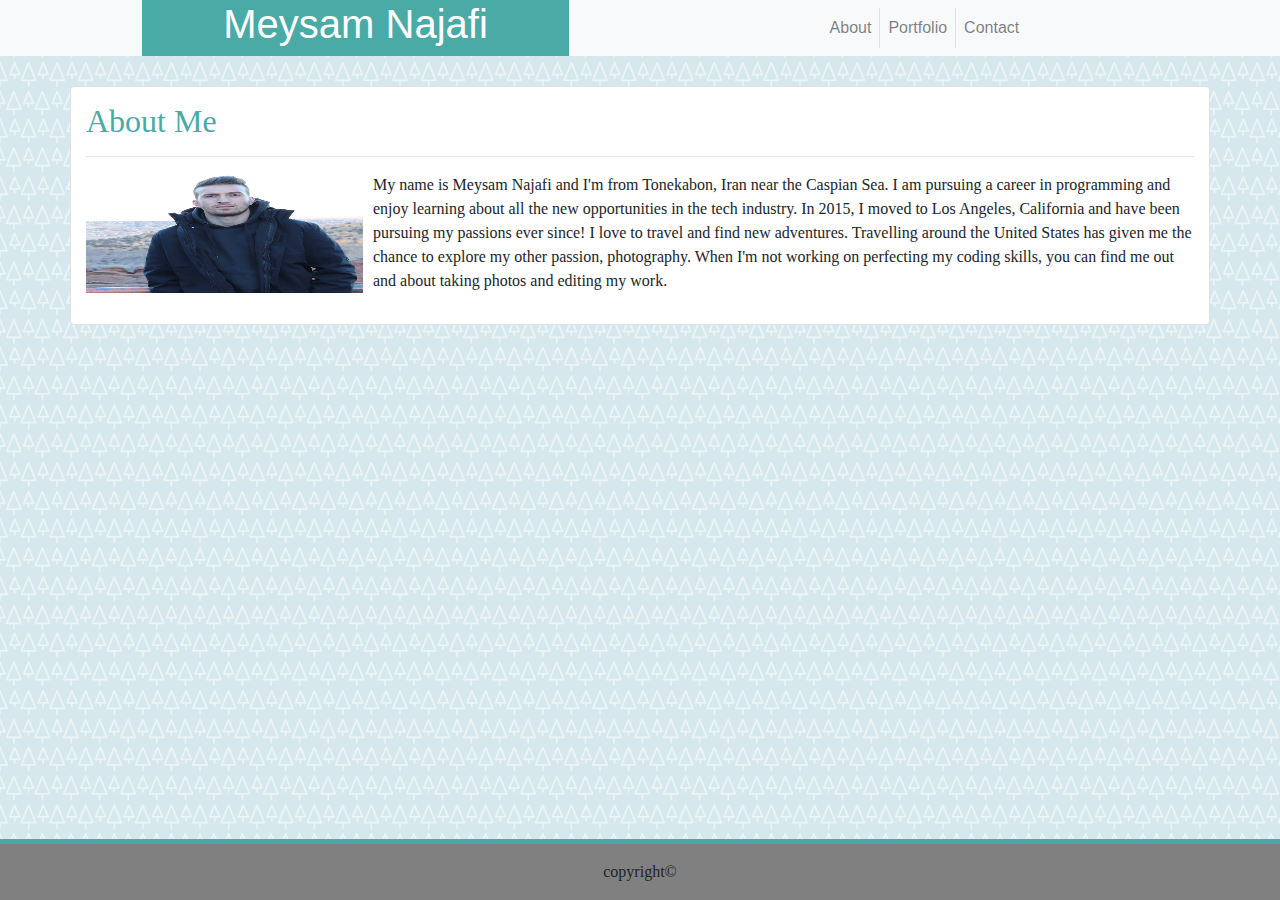
<file: index.html>
<!DOCTYPE html>
<html lang="en">

<head>
	<meta charset="UTF-8">
	<meta name="viewport" content="width=device-width, initial-scale=1.0">
	<meta http-equiv="X-UA-Compatible" content="ie=edge">
	<link rel="stylesheet" type="text/css" href="style.css">
	<link rel="stylesheet" href="https://stackpath.bootstrapcdn.com/bootstrap/4.3.1/css/bootstrap.min.css"
		integrity="sha384-ggOyR0iXCbMQv3Xipma34MD+dH/1fQ784/j6cY/iJTQUOhcWr7x9JvoRxT2MZw1T" crossorigin="anonymous">
	<title>My first web page</title>
</head>

<body>
	<header class="navbar-collapse navbar-expand  navbar-light bg-light">
		<nav class="row d-flex justify-content-md-between" id="mainnavbar">
			<div>

			</div>

			<div class="col-sm-12 col-md-4    " id="mainname">
				<h1>Meysam Najafi</h1>
			</div>


			<div class=" d-flex justify-content-center col-sm-12 col-md-4   justify-content-md-center">
				<ul class="navbar-nav   align-self-center ">

					<li> <a href="index.html" class="nav-link">About</a></li>
					<li> <a href="Porfoli.html" class="nav-link border-right border-left">Portfolio</a></li>
					<li> <a href="Contact.html" class="nav-link">Contact</a></li>

				</ul>
			</div>

			<div>

			</div>


		</nav>
	</header>



	<content>
		<main class="container img-thumbnail" id="maincontent">
			<div class="container">
				<h2>About Me</h2>
			</div>
			<div class="container">
				<hr>
				<p><img src="myself.jpg" alt="myself" class="  float-left w-25 " id="mainimage" />
					My name is Meysam Najafi and I'm from Tonekabon, Iran near the Caspian Sea. I am pursuing a career
					in programming and enjoy learning about all the new opportunities in the tech industry.

					In 2015, I moved to Los Angeles, California and have been pursuing my passions ever since! I love to
					travel and find new adventures. Travelling around the United States has given me the chance to
					explore my other passion, photography. When I'm not working on perfecting my coding skills, you can
					find me out and about taking photos and editing my work.
					 
					 
			</div>

		</main>

	</content>



	<footer class="footer  fixed-bottom" id="mainfooter">

		<div class="footer-copyright text-center py-3 navbar-fixed-bottom">copyright&copy;

		</div>


	</footer>


</body>

</html>
</file>
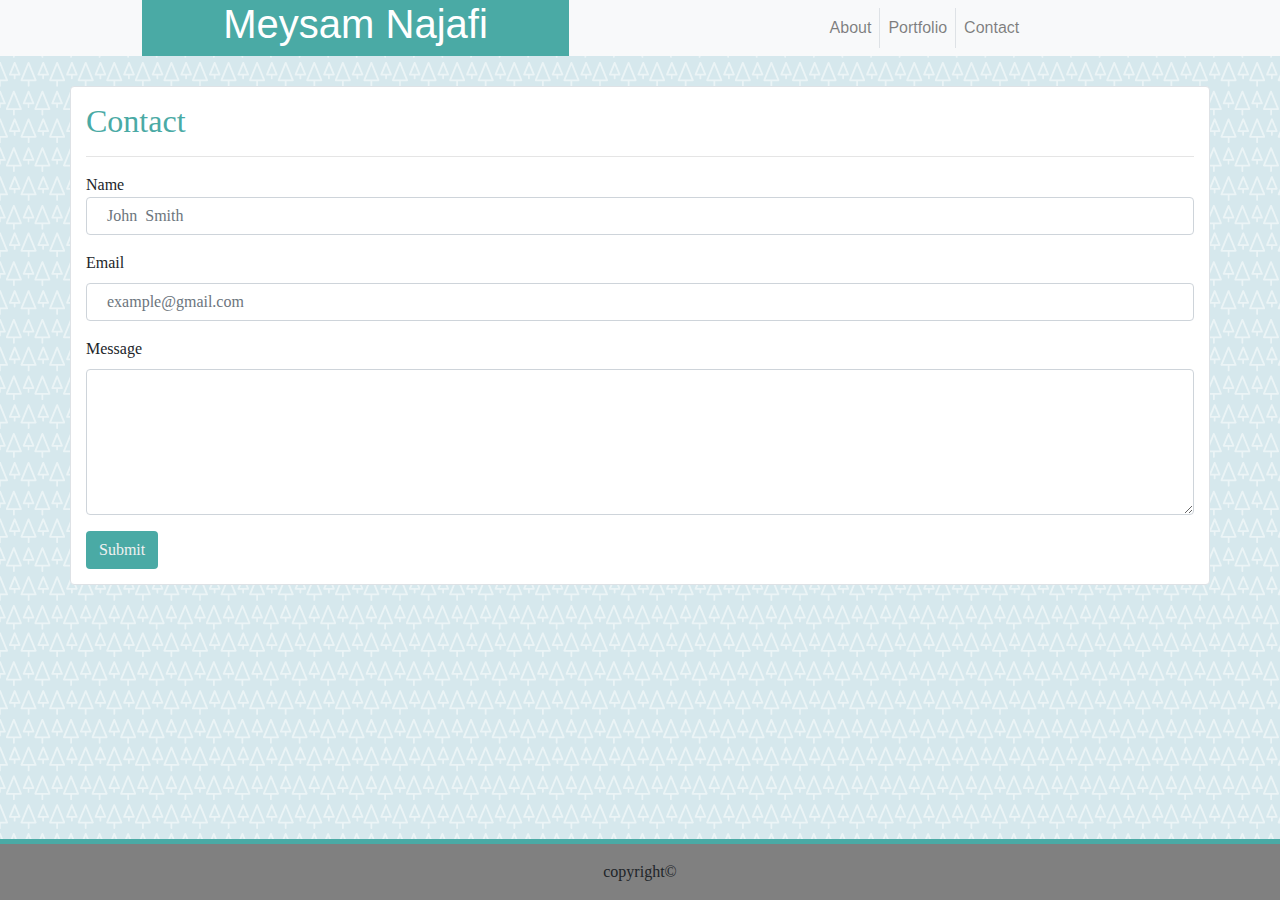
<file: Contact.html>
<!DOCTYPE html>
<html lang="en">

<head>
    <meta charset="UTF-8">
    <meta name="viewport" content="width=device-width, initial-scale=1.0">
    <meta http-equiv="X-UA-Compatible" content="ie=edge">
    <link rel="stylesheet" type="text/css" href="style.css">
    <link rel="stylesheet" href="https://stackpath.bootstrapcdn.com/bootstrap/4.3.1/css/bootstrap.min.css"
        integrity="sha384-ggOyR0iXCbMQv3Xipma34MD+dH/1fQ784/j6cY/iJTQUOhcWr7x9JvoRxT2MZw1T" crossorigin="anonymous">

    <title>My first web page</title>
</head>

<body>
    <header class="navbar-collapse navbar-expand  navbar-light bg-light">
        <nav class="row d-flex justify-content-md-between" id="mainnavbar">
            <div>

            </div>

            <div class="col-sm-12 col-md-4    " id="mainname">
                <h1>Meysam Najafi</h1>
            </div>


            <div class=" d-flex justify-content-center col-sm-12 col-md-4   justify-content-md-center">
                <ul class="navbar-nav   align-self-center ">

                    <li> <a href="index.html" class="nav-link">About</a></li>
                    <li> <a href="Porfoli.html" class="nav-link border-right border-left">Portfolio</a></li>
                    <li> <a href="Contact.html" class="nav-link">Contact</a></li>

                </ul>
            </div>

            <div>

            </div>


        </nav>
    </header>
    <main class="container img-thumbnail" id="maincontent">
        <div class="container">
            <h2>Contact</h2>
            <hr>
        </div>
        <form class="container">
            <div class="form-group">
                <lable>Name</lable>
                <input type="text" class="form-control" name="Name" placeholder="  John  Smith">
            </div>
            <div class="form-group">
                <label> Email</label>
                <input type="text" class="form-control" id="exampleInputEmail1" name="Email"
                    placeholder="  example@gmail.com">
            </div>

            <div class="form-group">
                <label>Message</label>
                <textarea name="Message" class="form-control p-5"></textarea>
            </div>


            <input class="btn " type="Submit" id="mainsubmit" value="Submit">

        </form>

    </main>





    <footer class="footer  fixed-bottom" id="mainfooter">

        <div class="footer-copyright text-center py-3 navbar-fixed-bottom">copyright&copy;

        </div>


    </footer>

</body>

</html>
</file>
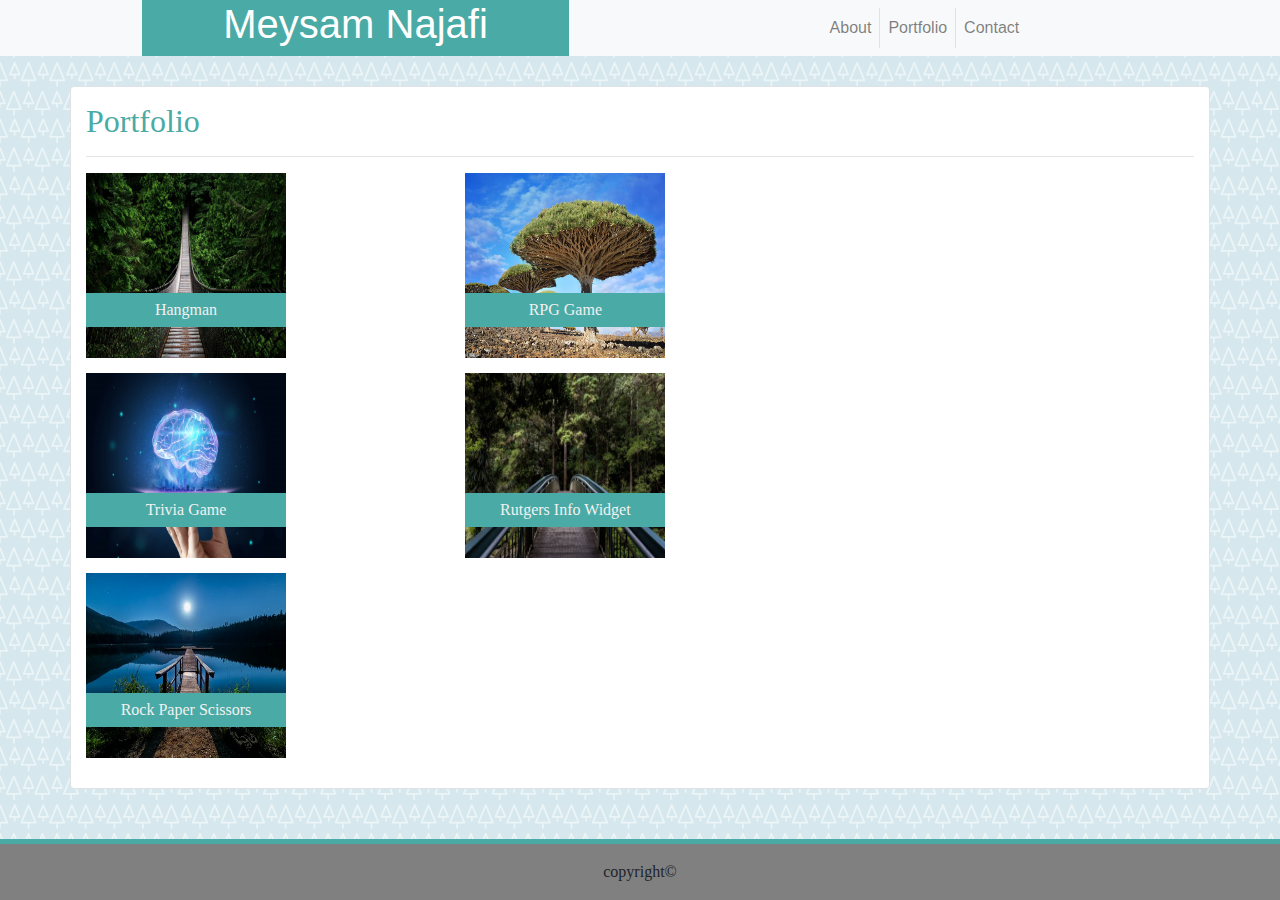
<file: Porfoli.html>
<!DOCTYPE html>
<html lang="en">

<head>
	<meta charset="UTF-8">
	<meta name="viewport" content="width=device-width, initial-scale=1.0">
	<meta http-equiv="X-UA-Compatible" content="ie=edge">
	<link rel="stylesheet" type="text/css" href="style.css">
	<link rel="stylesheet" href="https://stackpath.bootstrapcdn.com/bootstrap/4.3.1/css/bootstrap.min.css"
		integrity="sha384-ggOyR0iXCbMQv3Xipma34MD+dH/1fQ784/j6cY/iJTQUOhcWr7x9JvoRxT2MZw1T" crossorigin="anonymous">

	<title>My first web page</title>
</head>

<body>
		<header class="navbar-collapse navbar-expand  navbar-light bg-light">
				<nav class="row d-flex justify-content-md-between" id="mainnavbar">
					<div>
		
					</div>
		
					<div class="col-sm-12 col-md-4    " id="mainname">
						<h1>Meysam Najafi</h1>
					</div>
		
		
					<div class=" d-flex justify-content-center col-sm-12 col-md-4   justify-content-md-center">
						<ul class="navbar-nav   align-self-center ">
		
							<li> <a href="index.html" class="nav-link">About</a></li>
							<li> <a href="Portfoli.html" class="nav-link border-right border-left">Portfolio</a></li>
							<li> <a href="Contact.html" class="nav-link">Contact</a></li>
		
						</ul>
					</div>
		
					<div>
		
					</div>
		
		
				</nav>
			</header>

	<content>
		<main class="container img-thumbnail" id="maincontent">
			<div class="container">
				<h2>Portfolio</h2>
			

			<hr>

			<div class="row">
					 
				<div  class="col-md-4">
					<img src="green.jpg" alt="green" id="szeimage"/>
					<div id="overlay" >Hangman</div>
				</div>
				 
				<div class="col-md-4">
					<img src="dracaena.jpg" alt="html" id="szeimage" />
					<div id="overlay"> RPG Game</div>
				</div>
				 
			</div>
			
			<div class="row">
				<div class="col-md-4">
					 <img src="photo.jpg" alt="tablet" id="szeimage"/>
					<div id="overlay"> Trivia Game</div>
				</div>
				 



				<div class="col-md-4"> 
					<img src="img_forest.jpg" alt="forest" id="szeimage"/>
					<div id="overlay"> Rutgers Info Widget</div>
				</div>
				 
			</div>
			<div class="row"> 

				<div class="col-md-4"> 
					<img src="pexels.jpeg" alt="pexels" id="szeimage"/>
					<div id="overlay"> Rock Paper Scissors</div>
				</div>
			</div>

		</div>
		</main>
	</content>

	<footer class="footer  fixed-bottom" id="mainfooter">

		<div class="footer-copyright text-center py-3 navbar-fixed-bottom">copyright&copy;

		</div>


	</footer>
</body>

</html>
</file>
<file: style.css>
body{
	background-image:url(trees.png);
 }
.navbar{
    font-family: 'Georgia', Times, 'Times New Roman', serif;	
    width: 960px;
    margin: auto;    
}
 
#mainnavbar{
     
     
    margin: 0px;
}
#mainname{     
	background-color: #4aaaa5;
    color: white; 
    text-align: center;
    width: 100%;
}
 #maincontent{
    font-family: 'Georgia', Times, 'Times New Roman', serif;
     
      
      margin-top:30px;
     padding: 15px 0px;
      
 }
 h2{
     color: #4aaaa5;
 }
 #mainimage{
     width: 250px;
     height:120px;
     margin-right: 10px;
 }
 #mainfooter{
    font-family: 'Georgia', Times, 'Times New Roman', serif;
     border-top: solid 5px #4aaaa5;
     background-color: gray;
 }
 #szeimage{
     width: 200px;
     height: 200px;
     padding-bottom: 15px;
 }
 #overlay {	
	position: absolute;
	top: 60%;	   	 	 	 
	background: #4aaaa5;	 
	color: #f1f1f1; 
	width: 200px;	 
     
	padding: 5px 0;
	text-align: center;
  }
  #mainsubmit{
      background-color: #4aaaa5;
      color: #f1f1f1;
      font-family: 'Georgia', Times, 'Times New Roman', serif;
  }
</file>
